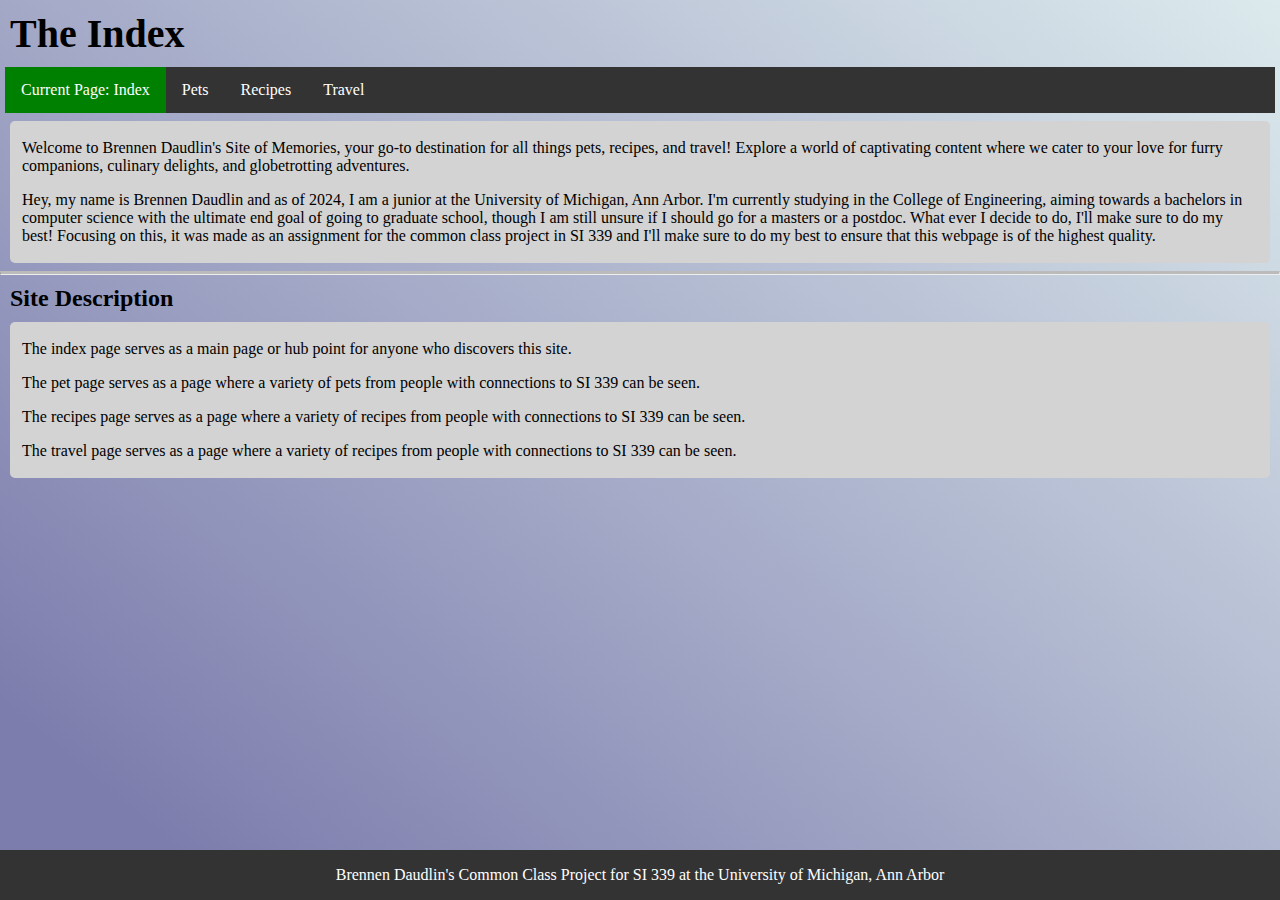
<file: index.html>
<!DOCTYPE html>
<html lang="en">
<head>
    <meta charset="UTF-8">
    <meta name="viewport" content="width=device-width, initial-scale=1.0">
    <link rel="stylesheet" href="css/html5reset.css">
    <link rel="stylesheet" href="css/style.css">
    <title>Index</title>
</head>
<body>
    <a href = "#skip" class="skipbutton">Skip to Main Content</a>
    <header>
        <h1 class="pagetitle">The Index</h1>
        <nav>
            <ul>
                <li><a class="active" href = "index.html">Current Page: Index</a></li>
                <li><a href = "pets.html">Pets</a></li>
                <li><a href = "recipes.html">Recipes</a></li>
                <li><a href = "travel.html">Travel</a></li>
            </ul>
        </nav>
    </header>
    <main id="skip">
        <div class="textchunk">
            <div>
                <p>Welcome to Brennen Daudlin's Site of Memories, your go-to destination for all things pets, recipes, and travel! Explore a world of captivating content where we cater to your love for furry companions, culinary delights, and globetrotting adventures. </p>
            </div>

            <div>
                <p>Hey, my name is Brennen Daudlin and as of 2024, I am a junior at the University of Michigan, Ann Arbor. I'm currently studying in the College of Engineering, aiming towards a bachelors in computer science with the ultimate end goal of going to graduate school, though I am still unsure if I should go for a masters or a postdoc. What ever I decide to do, I'll make sure to do my best! Focusing on this, it was made as an assignment for the common class project in SI 339 and I'll make sure to do my best to ensure that this webpage is of the highest quality.</p>
            </div>
        </div>
        <hr class="divider"/>
        <header>
            <h2 class="secondarytitle">
                Site Description
            </h2>
        </header>

        <div class="textchunk">
            <div>
                <p>The index page serves as a main page or hub point for anyone who discovers this site.</p>
            </div>
            <div>
                <p>The pet page serves as a page where a variety of pets from people with connections to SI 339 can be seen.</p>
            </div>
            <div>
                <p>The recipes page serves as a page where a variety of recipes from people with connections to SI 339 can be seen.</p>
            </div>
            <div>
                <p>The travel page serves as a page where a variety of recipes from people with connections to SI 339 can be seen.</p>
            </div>
        </div>
    </main>
    <footer>
        <p>Brennen Daudlin's Common Class Project for SI 339 at the University of Michigan, Ann Arbor</p>
    </footer>
</body>
</html>
</file>
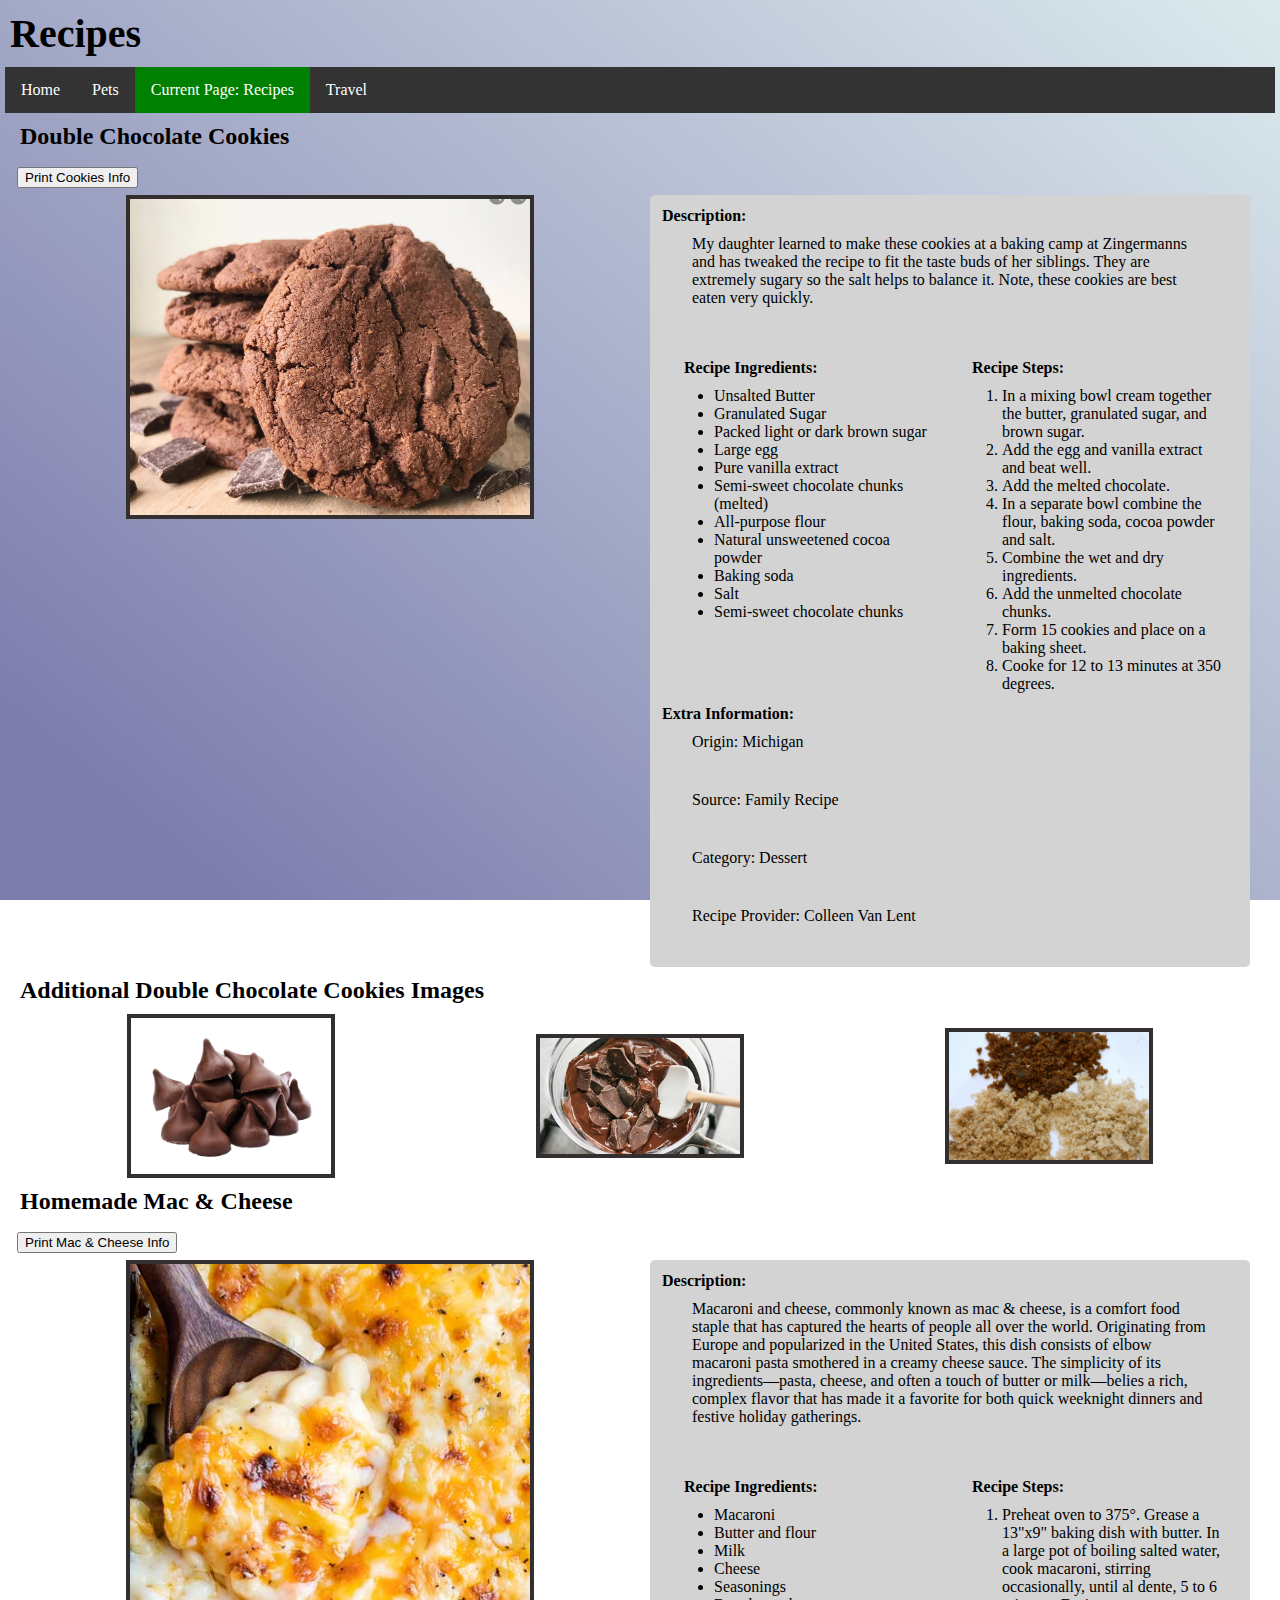
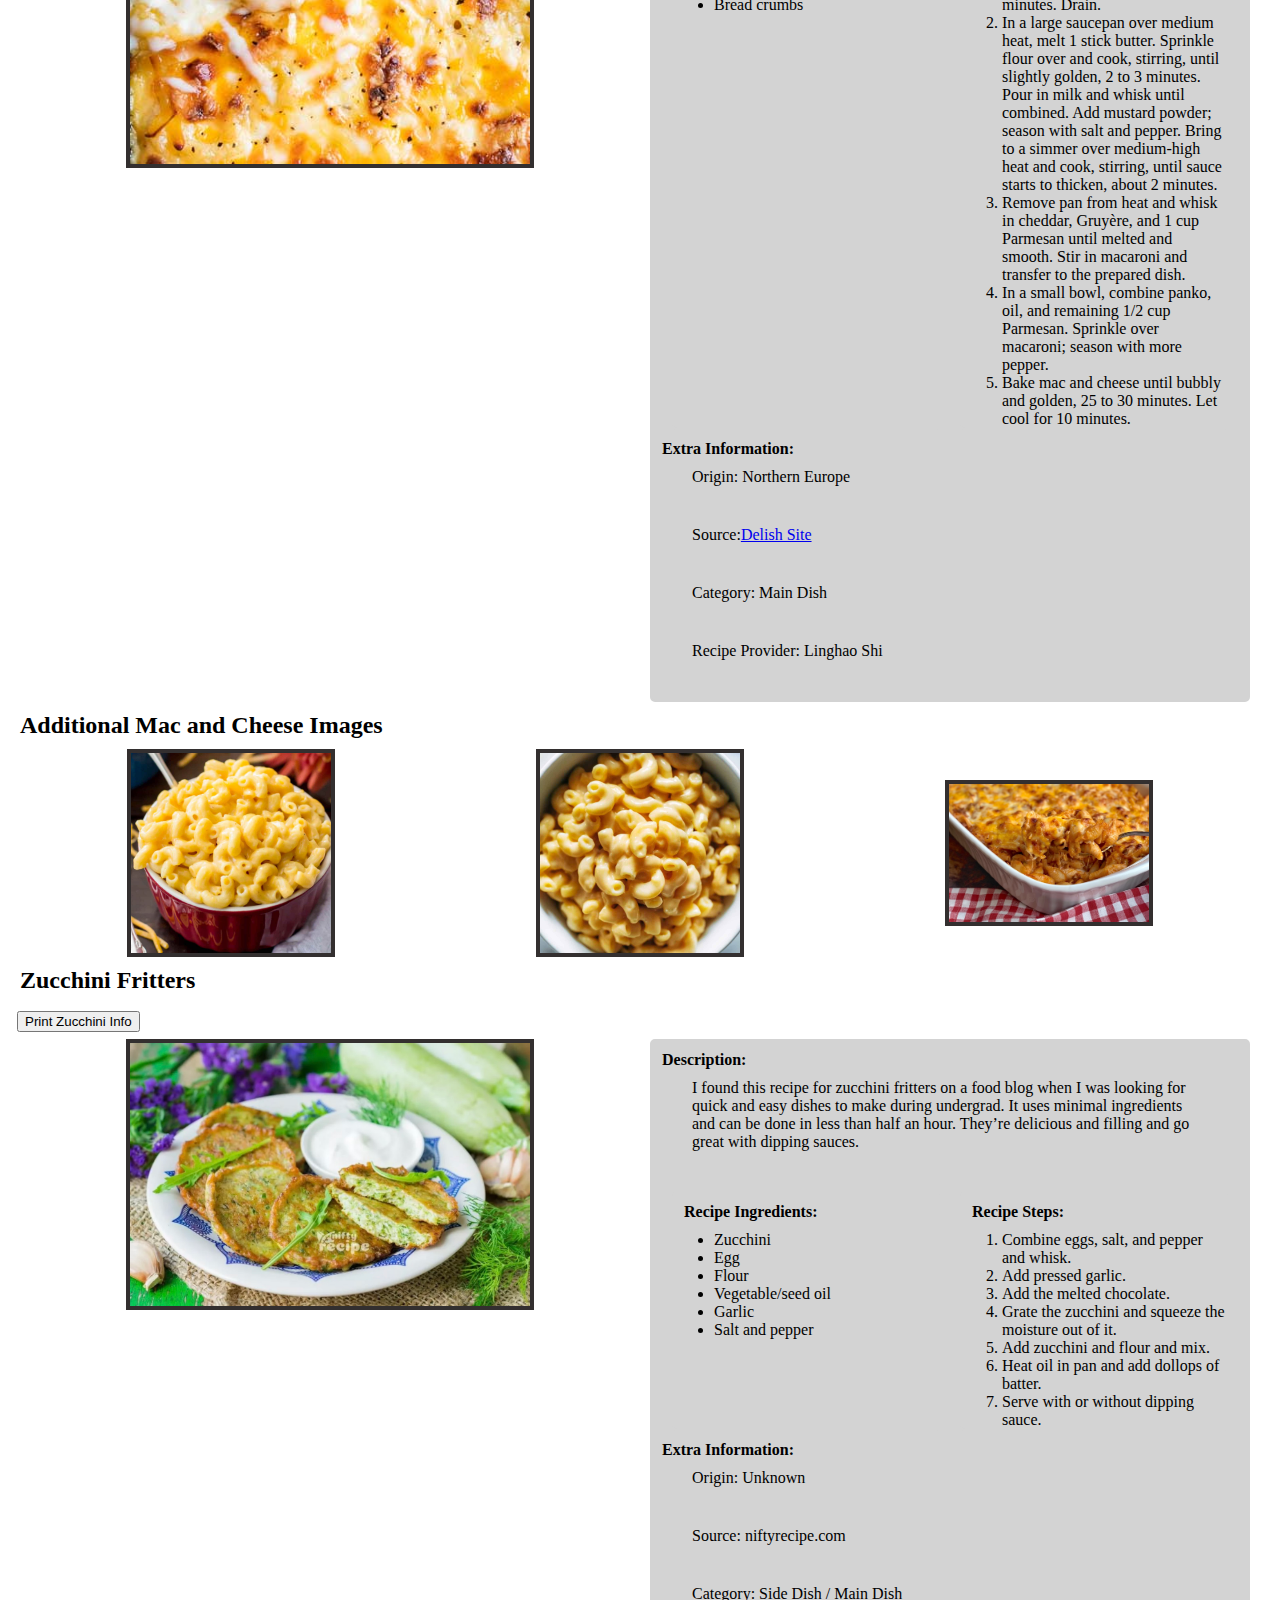
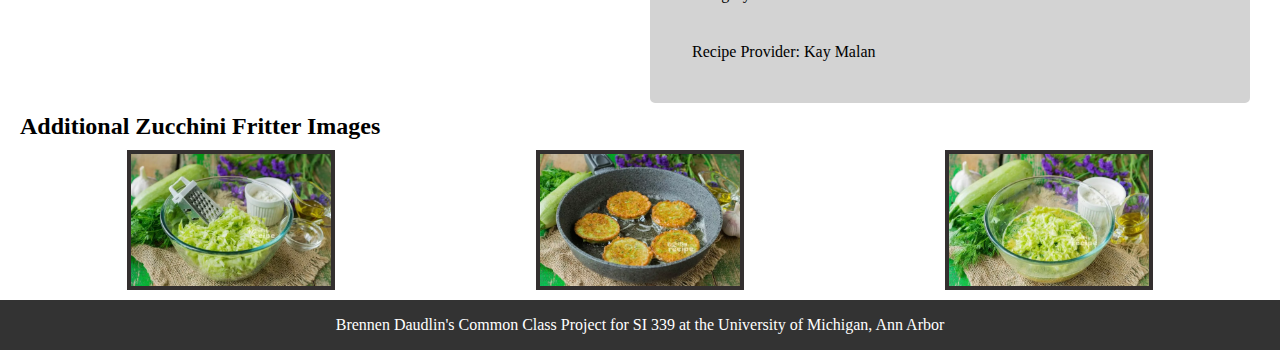
<file: recipes.html>
<!DOCTYPE html>
<html lang="en">
<head>
    <meta charset="UTF-8">
    <meta name="viewport" content="width=device-width, initial-scale=1.0">
    <link rel="stylesheet" href="css/html5reset.css">
    <link rel="stylesheet" href="css/style.css">
    <script src="js/script.js"></script>
    <title>Recipes</title>
</head>
<body>
    <a href = "#skip" class="skipbutton">Skip to Main Content</a>
    <header>
        <h1 class="pagetitle">Recipes</h1>
        <nav>
            <ul>
                <li><a href = "index.html">Home</a></li>
                <li><a href = "pets.html">Pets</a></li>
                <li><a class="active" href = "recipes.html">Current Page: Recipes</a></li>
                <li><a href = "travel.html">Travel</a></li>
            </ul>
        </nav>

    </header>
    <main id="skip">
        <!-- Recipe 1 -->
        <div id="cookie">
            <!-- Title -->
            <h2 class="secondarytitle">Double Chocolate Cookies</h2>

            <input type="button" value="Print Cookies Info" onclick="printDiv('cookie')">

            <div class="petgrid">
                <div class="image">
                    <img src="images/double_chocolate_cookies.png" width = "400" alt="A stack of chocolate chip cookies with chocolate chips surrounding them">
                </div>
                <div class="paragraph">
                    <h3 class="triarytitle">Description:</h3>
                    <p class="text">My daughter learned to make these cookies at a baking camp at Zingermanns and has tweaked the recipe to fit the taste buds of her siblings.  They are extremely sugary so the salt helps to balance it.  Note, these cookies are best eaten very quickly.</p> 
                    <div class="petgrid">
                        <div class="paragraph">
                            <h3 class="triarytitle">Recipe Ingredients:</h3>
                            <ul class="petlikes">
                                <li>Unsalted Butter</li>
                                <li>Granulated Sugar</li>
                                <li>Packed light or dark brown sugar</li>
                                <li>Large egg</li>
                                <li>Pure vanilla extract</li>
                                <li>Semi-sweet chocolate chunks (melted)</li>
                                <li>All-purpose flour</li>
                                <li>Natural unsweetened cocoa powder</li>
                                <li>Baking soda</li>
                                <li>Salt</li>
                                <li>Semi-sweet chocolate chunks</li>
                            </ul>
                        </div>
                        <div class="paragraph">
                            <h3 class="triarytitle">Recipe Steps:</h3>
                            <ul class="recipesteps">
                                <li>In a mixing bowl cream together the butter, granulated sugar, and brown sugar.</li>
                                <li>Add the egg and vanilla extract and beat well.</li>
                                <li>Add the melted chocolate.</li>
                                <li>In a separate bowl combine the flour, baking soda, cocoa powder and salt.</li>
                                <li>Combine the wet and dry ingredients.</li>
                                <li>Add the unmelted chocolate chunks.</li>
                                <li>Form 15 cookies and place on a baking sheet.</li>
                                <li>Cooke for 12 to 13 minutes at 350 degrees.</li>
                            </ul>
                        </div>
                    </div>
                    <h3 class="triarytitle">Extra Information:</h3>
                    <p class="text">Origin: Michigan</p>
                    <p class="text">Source: Family Recipe</p>
                    <p class="text">Category: Dessert</p>
                    <p class="text">Recipe Provider: Colleen Van Lent</p>
                </div>
            </div>
            <h2 class="secondarytitle">Additional Double Chocolate Cookies Images</h2>
            <div class="recipe-gallery-grid">
                <div class="recipe-grid-item">
                    <img src="images/double_chocolate_chips.png" width ="200" alt = "A small pile of chocolate chips">
                </div>
                <div class="recipe-grid-item">
                    <img src="images/chocolate-d9ba778.webp"  width ="200" alt="Chocolate melting in a boiler">
                </div>
                <div class="recipe-grid-item">
                    <img src="images/Brown_sugar_examples.jpg"  width ="200" alt="Brown sugar in three different shades of darkness">
                </div>
            </div>

        </div>
        <!-- Recipe 2 -->
        <div id="mac">
            <!-- Title -->
            <h2 class="secondarytitle">Homemade Mac & Cheese</h2>

            <input type="button" value="Print Mac & Cheese Info" onclick="printDiv('mac')">

            <div class="petgrid">
                <div class="image">
                    <img src="images/mac&cheese.jpg" width = "400" alt="An image of mac and cheese being scooped by a wooden spoon">
                </div>
                <div class="paragraph">
                    <h3 class="triarytitle">Description:</h3>
                    <p class="text">Macaroni and cheese, commonly known as mac & cheese, is a comfort food staple that has captured the hearts of people all over the world. Originating from Europe and popularized in the United States, this dish consists of elbow macaroni pasta smothered in a creamy cheese sauce. The simplicity of its ingredients—pasta, cheese, and often a touch of butter or milk—belies a rich, complex flavor that has made it a favorite for both quick weeknight dinners and festive holiday gatherings.</p> 
                    <div class="petgrid">
                        <div class="paragraph">
                            <h3 class="triarytitle">Recipe Ingredients:</h3>
                            <ul class="petlikes">
                                <li>Macaroni</li>
                                <li>Butter and flour</li>
                                <li>Milk</li>
                                <li>Cheese</li>
                                <li>Seasonings</li>
                                <li>Bread crumbs</li>
                            </ul>
                        </div>
                        <div class="paragraph">
                            <h3 class="triarytitle">Recipe Steps:</h3>
                            <ul class="recipesteps">
                                <li>Preheat oven to 375°. Grease a 13"x9" baking dish with butter. In a large pot of boiling salted water, cook macaroni, stirring occasionally, until al dente, 5 to 6 minutes. Drain.</li>
                                <li>In a large saucepan over medium heat, melt 1 stick butter. Sprinkle flour over and cook, stirring, until slightly golden, 2 to 3 minutes. Pour in milk and whisk until combined. Add mustard powder; season with salt and pepper. Bring to a simmer over medium-high heat and cook, stirring, until sauce starts to thicken, about 2 minutes.</li>
                                <li>Remove pan from heat and whisk in cheddar, Gruyère, and 1 cup Parmesan until melted and smooth. Stir in macaroni and transfer to the prepared dish.</li>
                                <li>In a small bowl, combine panko, oil, and remaining 1/2 cup Parmesan. Sprinkle over macaroni; season with more pepper.</li>
                                <li>Bake mac and cheese until bubbly and golden, 25 to 30 minutes. Let cool for 10 minutes.</li>
                            </ul>
                        </div>
                    </div>
                    <h3 class="triarytitle">Extra Information:</h3>
                    <p class="text">Origin: Northern Europe</p>
                    <p class="text">Source:<a href="https://www.delish.com/cooking/recipe-ideas/a44763401/mac-and-cheese-recipe/">Delish Site</a></p>
                    <p class="text">Category: Main Dish</p>
                    <p class="text">Recipe Provider: Linghao Shi</p>
                </div>
            </div>
    
            <h2 class="secondarytitle">Additional Mac and Cheese Images</h2>
            <div class="recipe-gallery-grid">
                <div class="recipe-grid-item">
                    <img src="images/mac&cheese2.jpg" width ="200" alt = "Instant cook mac and cheese, allows you to eat within five minutes.">
                </div>
                <div class="recipe-grid-item">
                    <img src="images/mac&cheese3.jpg"  width ="200" alt="Well-cooked mac and cheese with a full load of cheese.">
                </div>
                <div class="recipe-grid-item">
                    <img src="images/mac&cheese4.jpg"  width ="200" alt="Mac and cheese cooked in a nice cookware.">
                </div>
            </div>

        </div>
        <!-- Recipe 3 -->
        <div id="zucc">
            <!-- Title -->
            <h2 class="secondarytitle">Zucchini Fritters</h2>

            <input type="button" value="Print Zucchini Info" onclick="printDiv('zucc')">
            
            <div class="petgrid">
                <div class="image">
                    <img src="images/Zucchini_fritters_1.jpeg" width = "400" alt="A plate of Zucchini Fritters">
                </div>
                <div class="paragraph">
                    <h3 class="triarytitle">Description:</h3>
                    <p class="text">I found this recipe for zucchini fritters on a food blog when I was looking for quick and easy dishes to make during undergrad. It uses minimal ingredients and can be done in less than half an hour. They’re delicious and filling and go great with dipping sauces.</p> 
                    <div class="petgrid">
                        <div class="paragraph">
                            <h3 class="triarytitle">Recipe Ingredients:</h3>
                            <ul class="petlikes">
                                <li>Zucchini</li>
                                <li>Egg</li>
                                <li>Flour</li>
                                <li>Vegetable/seed oil</li>
                                <li>Garlic</li>
                                <li>Salt and pepper</li>
                            </ul>
                        </div>
                        <div class="paragraph">
                            <h3 class="triarytitle">Recipe Steps:</h3>
                            <ul class="recipesteps">
                                <li>Combine eggs, salt, and pepper and whisk.</li>
                                <li>Add pressed garlic.</li>
                                <li>Add the melted chocolate.</li>
                                <li>Grate the zucchini and squeeze the moisture out of it.</li>
                                <li>Add zucchini and flour and mix.</li>
                                <li>Heat oil in pan and add dollops of batter.</li>
                                <li>Serve with or without dipping sauce.</li>
                            </ul>
                        </div>
                    </div>
                    <h3 class="triarytitle">Extra Information:</h3>
                    <p class="text">Origin: Unknown</p>
                    <p class="text">Source: niftyrecipe.com</p>
                    <p class="text">Category: Side Dish / Main Dish</p>
                    <p class="text">Recipe Provider: Kay Malan</p>
                </div>
            </div>
            
            <h2 class="secondarytitle">Additional Zucchini Fritter Images</h2>
            <div class="recipe-gallery-grid">
                <div class="recipe-grid-item">
                    <img src="images/Zucchini_fritters_2.jpeg" width ="200" alt = "Grated zucchini.">
                </div>
                <div class="recipe-grid-item">
                    <img src="images/Zucchini_fritters_3.jpeg"  width ="200" alt="Ingredients for zucchini fritters combined.">
                </div>
                <div class="recipe-grid-item">
                    <img src="images/Zucchini_fritters_4.jpg"  width ="200" alt="Zucchini fritters in the pan cooking.">
                </div>
            </div>

        </div>
    </main>
    <footer>
        <p>Brennen Daudlin's Common Class Project for SI 339 at the University of Michigan, Ann Arbor</p>
    </footer>
</body>
</html>
</file>
<file: css/style.css>
/* General Style Settings */

/* Styling for the links at the top of the page */
header ul{
    list-style-type: none;
    margin: 0;
    padding: 0;
    overflow: hidden;
    background-color: #333;
    margin-left: 5px;
    margin-right: 5px;
}

header li{
    float: none;
}

header li a{
    display: block;
    color: white;
    text-align: center;
    padding: 14px 16px;
    text-decoration: none;
}

header li a:hover{
    background-color: #111;
}

header li a:focus{
    background-color: #111;
}











/* Style the current page */
.active{
    background: green;
    color: white
}











/* Style the page title */
h1.pagetitle{
    font-size: 40px;
    margin: 10px;
    font-weight: bold;
    text-align: center;
}













/* Style the divider */
hr.divider{
    border-top: 3px solid #bbb;
}
  














/* Style the skip button */
.skipbutton{
    position: absolute;
    left: -1000px;
    top: auto;
    width: 1px;
    height: 1px;
}

.skipbutton:focus{
    position: static;
    width: 20%;
    height: auto;
    background-color: red;
    text-align: center;
    color: white;
    border-radius: 14px;
}









/* Style the secondary and triary titles */
h2.secondarytitle{
    margin: 10px;
    font-weight: bold;
    font-size: 1.5em;
}

h3.triarytitle{
    margin: 10px;
    font-weight: bold;
    font-size: 1em;
}






/* Style the div */
div{
    margin-left: 10px;
    margin-right: 10px;
}









/* Style the p */
p{
    margin-top: 16px;
    margin-bottom: 16px;
}











/* Style the footer */
footer{
  background-color: #333;
  color: white;
  text-align: center;
  margin-top: auto;
}











/* Pets Grid for image and description as well as theres likes and owner */
.image img{ 
    /* Border Color */
    border: 4px solid rgb(51, 47, 47);

    /* Getting image to fit in mobile */
    display: block;
    max-width: calc(100% - 8px);
    max-height: calc(100% - 8px);
    margin: auto;
}

.petgrid{
    /* Create the grid */
    display: grid;
    grid-template-columns: 100%;
    height: auto;
    row-gap: 5px;
    
    /* Center the Content in the Grid */
    justify-content: center;
    align-content: center;
}

.paragraph{
    flex: 1;
    border: 2px solid lightgray;
    border-radius: 5px;
    background: lightgray;
    box-sizing: border-box;
}

.text{
    margin: 40px;
    margin-top: 5px;
}

ul.petlikes{
    margin-left: 40px;
    list-style-type: disc;
}















/* Picture Gallery Grid Arrangement */
.picture-gallery-grid{
    display: grid;
    grid-template-columns: repeat(2, minmax(0, 1fr));
    grid-gap: 10px;
    margin-bottom: 10px;

    /* Added 3/31/2024 */
    justify-items: center;
}

.picture-grid-item{
    display: flex;
    justify-content: center;
    align-items: center;
    width: 100%;
    position: relative;
    max-height: auto;
}

.picture-grid-item img, .picture-grid-item video{
    max-width: 100%;
    height: auto;
    display: block;

    /* Border of Content */
    border: 4px solid rgb(51, 47, 47);
}
















/* Add visually appealing gradient background to website */
html{
    height: 100%;
    box-sizing: border-box;
}

/* Make sure the footer doesn't cover any content */
body{
    min-height: 400px;
    margin-bottom: 100px;
    clear: both;
    display: block;
    margin: 8px;
    line-height: inherit;
    margin: 0;
    display: flex;
    flex-direction: column;
    min-height: 100vh;
    box-sizing: inherit;

    background: rgb(125,125,173);
    background: linear-gradient(40deg, rgba(125,125,173,1) 10%, rgba(220,234,237,1) 100%);
    height: 100%;
    background-repeat: no-repeat;
    background-attachment: fixed;

    /* For the fade in animation */
    animation: fadeInAnimation ease 2s;
    animation-iteration-count: 1;
    animation-fill-mode: forwards;
}

/* Style text chunks */
div.textchunk{
    margin-top: 8px;
    border: 2px solid lightgray;
    border-radius: 5px;
    background: lightgray;
}







/* Recipe Steps */
ul.recipesteps{
    margin-left: 40px;
    list-style-type: decimal;
}

.recipe-gallery-grid{
    /* Create the grid */
    display: grid;
    grid-template-columns: 100%;
    justify-content: center;
    align-content: center;
    row-gap: 10px;
    margin-bottom: 10px;
}

.recipe-grid-item{
    display: flex;
    justify-content: center;
    align-items: center;
    position: relative;
}

.recipe-grid-item img, .recipe-grid-item video{
    /* max-width: 100%;
    height: auto;
    display: block; */

    /* Border of Content */
    border: 4px solid rgb(51, 47, 47);
    /* Getting image to fit in mobile */
    display: block;
    max-width: calc(100% - 8px);
    max-height: calc(100% - 8px);
    margin: auto;
}





.travel-grid{
    /* Create the grid */
    display: grid;
    grid-template-columns: 100%;
    height: auto;
    row-gap: 5px;
    
    /* Center the Content in the Grid */
    justify-content: center;
    align-content: center;
}




.travel-gallery-grid{
    /* Create the grid */
    display: grid;
    grid-template-columns: 100%;
    row-gap: 10px;
    margin-bottom: 10px;
    justify-content: center;
    align-content: center;
}

.travel-grid-item img, .travel-grid-item video{
    /* Border of Content */
    border: 4px solid rgb(51, 47, 47);

    /* Getting image to fit in mobile */
    display: block;
    max-width: calc(100% - 8px);
    max-height: calc(100% - 8px);
    margin: auto;
}











/* Picture Gallery Grid Arrangement */
.travel-picture-gallery-grid{
    display: grid;
    grid-template-columns: 100%;
    row-gap: 10px;
    margin-bottom: 10px;

    /* Added 3/31/2024 */
    justify-content: center;
    align-items: start;
}

.travel-picture-grid-item{
    display: flex;
    justify-content: center;
    align-items: center;
    position: relative;
}

.travel-picture-grid-item img, .travel-picture-grid-item video{
    /* Border of Content */
    border: 4px solid rgb(51, 47, 47);

    /* Getting image to fit in mobile */
    display: block;
    max-width: calc(100% - 8px);
    max-height: calc(100% - 8px);
    margin: auto;
}

/* Reduced Motion Preference */
@media (prefers-reduced-motion: reduce){
    html img[src$=".gif"]{
        display: none;
    }
    body{
        animation: none;
    };
}

/* Fade in animation */
@keyframes fadeInAnimation {
    0% {
        opacity: 0;
    }
    100% {
        opacity: 1;
    }
}


/* Tablet View */

@media only screen and (min-width: 768px){

    /* Push page title to the left */
    h1.pagetitle{
        text-align: left;
    }

    /* Change navbar to sit on single column */
    header li{
        float: left;
    }


    /* Pets Page */
    .petgrid{
        grid-template-columns: 50% 50%;
    }

    .recipe-gallery-grid{
        grid-template-columns: 50% 50%;
    }

    .travel-gallery-grid{
        grid-template-columns: 50% 50%;
    }

    .travel-picture-gallery-grid{
        grid-template-columns: 50% 50%;
    }


}







/* Desktop View */

@media only screen and (min-width: 1024px){
    .picture-gallery-grid{
        grid-template-columns: 25% 25% 25% 25%;
        justify-content: center;
        align-content: center;
        justify-items: center;
        align-items: center;
    }

    .recipe-gallery-grid{
        grid-template-columns: 33% 33% 33%;
    }

    .travel-picture-gallery-grid{
        grid-template-columns: 33% 33% 33%;
    }
}



input[type="button" i] {
    margin: 7px;
}
</file>
